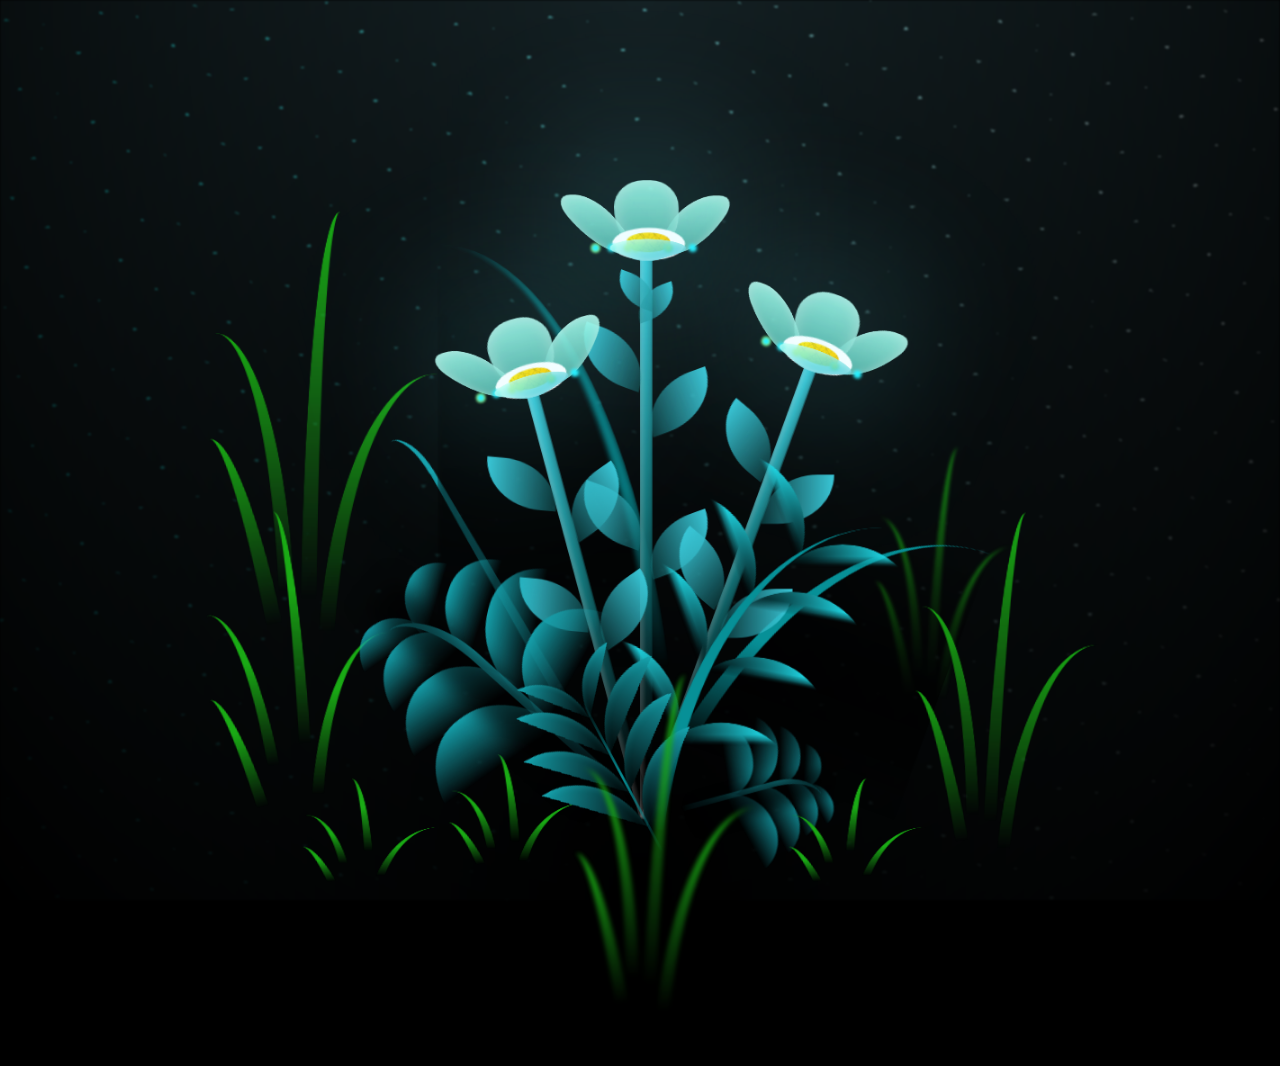
<file: flower.html>
<!DOCTYPE html>
<html lang="en">
<head>
    <meta charset="UTF-8">
    <meta http-equiv="X-UA-Compatible" content="IE=edge">
    <meta name="viewport" content="width=device-width, initial-scale=1.0">
    <link rel="stylesheet" href="main.css">
    <link rel="icon" href="flowers.png" type="image/x-icon">
    <title>flowers</title>
</head>
<body class="container">
  <!-- Pembuat code: https://codepen.io/mdusmanansari/pen/BamepLe -->
    <div class="night"></div>
    <div class="flowers">
      <div class="flower flower--1">
        <div class="flower__leafs flower__leafs--1">
          <div class="flower__leaf flower__leaf--1"></div>
          <div class="flower__leaf flower__leaf--2"></div>
          <div class="flower__leaf flower__leaf--3"></div>
          <div class="flower__leaf flower__leaf--4"></div>
          <div class="flower__white-circle"></div>
  
          <div class="flower__light flower__light--1"></div>
          <div class="flower__light flower__light--2"></div>
          <div class="flower__light flower__light--3"></div>
          <div class="flower__light flower__light--4"></div>
          <div class="flower__light flower__light--5"></div>
          <div class="flower__light flower__light--6"></div>
          <div class="flower__light flower__light--7"></div>
          <div class="flower__light flower__light--8"></div>
  
        </div>
        <div class="flower__line">
          <div class="flower__line__leaf flower__line__leaf--1"></div>
          <div class="flower__line__leaf flower__line__leaf--2"></div>
          <div class="flower__line__leaf flower__line__leaf--3"></div>
          <div class="flower__line__leaf flower__line__leaf--4"></div>
          <div class="flower__line__leaf flower__line__leaf--5"></div>
          <div class="flower__line__leaf flower__line__leaf--6"></div>
        </div>
      </div>
  
      <div class="flower flower--2">
        <div class="flower__leafs flower__leafs--2">
          <div class="flower__leaf flower__leaf--1"></div>
          <div class="flower__leaf flower__leaf--2"></div>
          <div class="flower__leaf flower__leaf--3"></div>
          <div class="flower__leaf flower__leaf--4"></div>
          <div class="flower__white-circle"></div>
  
          <div class="flower__light flower__light--1"></div>
          <div class="flower__light flower__light--2"></div>
          <div class="flower__light flower__light--3"></div>
          <div class="flower__light flower__light--4"></div>
          <div class="flower__light flower__light--5"></div>
          <div class="flower__light flower__light--6"></div>
          <div class="flower__light flower__light--7"></div>
          <div class="flower__light flower__light--8"></div>
  
        </div>
        <div class="flower__line">
          <div class="flower__line__leaf flower__line__leaf--1"></div>
          <div class="flower__line__leaf flower__line__leaf--2"></div>
          <div class="flower__line__leaf flower__line__leaf--3"></div>
          <div class="flower__line__leaf flower__line__leaf--4"></div>
        </div>
      </div>
  
      <div class="flower flower--3">
        <div class="flower__leafs flower__leafs--3">
          <div class="flower__leaf flower__leaf--1"></div>
          <div class="flower__leaf flower__leaf--2"></div>
          <div class="flower__leaf flower__leaf--3"></div>
          <div class="flower__leaf flower__leaf--4"></div>
          <div class="flower__white-circle"></div>
  
          <div class="flower__light flower__light--1"></div>
          <div class="flower__light flower__light--2"></div>
          <div class="flower__light flower__light--3"></div>
          <div class="flower__light flower__light--4"></div>
          <div class="flower__light flower__light--5"></div>
          <div class="flower__light flower__light--6"></div>
          <div class="flower__light flower__light--7"></div>
          <div class="flower__light flower__light--8"></div>
  
        </div>
        <div class="flower__line">
          <div class="flower__line__leaf flower__line__leaf--1"></div>
          <div class="flower__line__leaf flower__line__leaf--2"></div>
          <div class="flower__line__leaf flower__line__leaf--3"></div>
          <div class="flower__line__leaf flower__line__leaf--4"></div>
        </div>
      </div>
  
      <div class="grow-ans" style="--d:1.2s">
        <div class="flower__g-long">
          <div class="flower__g-long__top"></div>
          <div class="flower__g-long__bottom"></div>
        </div>
      </div>
  
      <div class="growing-grass">
        <div class="flower__grass flower__grass--1">
          <div class="flower__grass--top"></div>
          <div class="flower__grass--bottom"></div>
          <div class="flower__grass__leaf flower__grass__leaf--1"></div>
          <div class="flower__grass__leaf flower__grass__leaf--2"></div>
          <div class="flower__grass__leaf flower__grass__leaf--3"></div>
          <div class="flower__grass__leaf flower__grass__leaf--4"></div>
          <div class="flower__grass__leaf flower__grass__leaf--5"></div>
          <div class="flower__grass__leaf flower__grass__leaf--6"></div>
          <div class="flower__grass__leaf flower__grass__leaf--7"></div>
          <div class="flower__grass__leaf flower__grass__leaf--8"></div>
          <div class="flower__grass__overlay"></div>
        </div>
      </div>
  
      <div class="growing-grass">
        <div class="flower__grass flower__grass--2">
          <div class="flower__grass--top"></div>
          <div class="flower__grass--bottom"></div>
          <div class="flower__grass__leaf flower__grass__leaf--1"></div>
          <div class="flower__grass__leaf flower__grass__leaf--2"></div>
          <div class="flower__grass__leaf flower__grass__leaf--3"></div>
          <div class="flower__grass__leaf flower__grass__leaf--4"></div>
          <div class="flower__grass__leaf flower__grass__leaf--5"></div>
          <div class="flower__grass__leaf flower__grass__leaf--6"></div>
          <div class="flower__grass__leaf flower__grass__leaf--7"></div>
          <div class="flower__grass__leaf flower__grass__leaf--8"></div>
          <div class="flower__grass__overlay"></div>
        </div>
      </div>
  
      <div class="grow-ans" style="--d:2.4s">
        <div class="flower__g-right flower__g-right--1">
          <div class="leaf"></div>
        </div>
      </div>
  
      <div class="grow-ans" style="--d:2.8s">
        <div class="flower__g-right flower__g-right--2">
          <div class="leaf"></div>
        </div>
      </div>
  
      <div class="grow-ans" style="--d:2.8s">
        <div class="flower__g-front">
          <div class="flower__g-front__leaf-wrapper flower__g-front__leaf-wrapper--1">
            <div class="flower__g-front__leaf"></div>
          </div>
          <div class="flower__g-front__leaf-wrapper flower__g-front__leaf-wrapper--2">
            <div class="flower__g-front__leaf"></div>
          </div>
          <div class="flower__g-front__leaf-wrapper flower__g-front__leaf-wrapper--3">
            <div class="flower__g-front__leaf"></div>
          </div>
          <div class="flower__g-front__leaf-wrapper flower__g-front__leaf-wrapper--4">
            <div class="flower__g-front__leaf"></div>
          </div>
          <div class="flower__g-front__leaf-wrapper flower__g-front__leaf-wrapper--5">
            <div class="flower__g-front__leaf"></div>
          </div>
          <div class="flower__g-front__leaf-wrapper flower__g-front__leaf-wrapper--6">
            <div class="flower__g-front__leaf"></div>
          </div>
          <div class="flower__g-front__leaf-wrapper flower__g-front__leaf-wrapper--7">
            <div class="flower__g-front__leaf"></div>
          </div>
          <div class="flower__g-front__leaf-wrapper flower__g-front__leaf-wrapper--8">
            <div class="flower__g-front__leaf"></div>
          </div>
          <div class="flower__g-front__line"></div>
        </div>
      </div>
  
      <div class="grow-ans" style="--d:3.2s">
        <div class="flower__g-fr">
          <div class="leaf"></div>
          <div class="flower__g-fr__leaf flower__g-fr__leaf--1"></div>
          <div class="flower__g-fr__leaf flower__g-fr__leaf--2"></div>
          <div class="flower__g-fr__leaf flower__g-fr__leaf--3"></div>
          <div class="flower__g-fr__leaf flower__g-fr__leaf--4"></div>
          <div class="flower__g-fr__leaf flower__g-fr__leaf--5"></div>
          <div class="flower__g-fr__leaf flower__g-fr__leaf--6"></div>
          <div class="flower__g-fr__leaf flower__g-fr__leaf--7"></div>
          <div class="flower__g-fr__leaf flower__g-fr__leaf--8"></div>
        </div>
      </div>
  
      <div class="long-g long-g--0">
        <div class="grow-ans" style="--d:3s">
          <div class="leaf leaf--0"></div>
        </div>
        <div class="grow-ans" style="--d:2.2s">
          <div class="leaf leaf--1"></div>
        </div>
        <div class="grow-ans" style="--d:3.4s">
          <div class="leaf leaf--2"></div>
        </div>
        <div class="grow-ans" style="--d:3.6s">
          <div class="leaf leaf--3"></div>
        </div>
      </div>
  
      <div class="long-g long-g--1">
        <div class="grow-ans" style="--d:3.6s">
          <div class="leaf leaf--0"></div>
        </div>
        <div class="grow-ans" style="--d:3.8s">
          <div class="leaf leaf--1"></div>
        </div>
        <div class="grow-ans" style="--d:4s">
          <div class="leaf leaf--2"></div>
        </div>
        <div class="grow-ans" style="--d:4.2s">
          <div class="leaf leaf--3"></div>
        </div>
      </div>
  
      <div class="long-g long-g--2">
        <div class="grow-ans" style="--d:4s">
          <div class="leaf leaf--0"></div>
        </div>
        <div class="grow-ans" style="--d:4.2s">
          <div class="leaf leaf--1"></div>
        </div>
        <div class="grow-ans" style="--d:4.4s">
          <div class="leaf leaf--2"></div>
        </div>
        <div class="grow-ans" style="--d:4.6s">
          <div class="leaf leaf--3"></div>
        </div>
      </div>
  
      <div class="long-g long-g--3">
        <div class="grow-ans" style="--d:4s">
          <div class="leaf leaf--0"></div>
        </div>
        <div class="grow-ans" style="--d:4.2s">
          <div class="leaf leaf--1"></div>
        </div>
        <div class="grow-ans" style="--d:3s">
          <div class="leaf leaf--2"></div>
        </div>
        <div class="grow-ans" style="--d:3.6s">
          <div class="leaf leaf--3"></div>
        </div>
      </div>
  
      <div class="long-g long-g--4">
        <div class="grow-ans" style="--d:4s">
          <div class="leaf leaf--0"></div>
        </div>
        <div class="grow-ans" style="--d:4.2s">
          <div class="leaf leaf--1"></div>
        </div>
        <div class="grow-ans" style="--d:3s">
          <div class="leaf leaf--2"></div>
        </div>
        <div class="grow-ans" style="--d:3.6s">
          <div class="leaf leaf--3"></div>
        </div>
      </div>
  
      <div class="long-g long-g--5">
        <div class="grow-ans" style="--d:4s">
          <div class="leaf leaf--0"></div>
        </div>
        <div class="grow-ans" style="--d:4.2s">
          <div class="leaf leaf--1"></div>
        </div>
        <div class="grow-ans" style="--d:3s">
          <div class="leaf leaf--2"></div>
        </div>
        <div class="grow-ans" style="--d:3.6s">
          <div class="leaf leaf--3"></div>
        </div>
      </div>
  
      <div class="long-g long-g--6">
        <div class="grow-ans" style="--d:4.2s">
          <div class="leaf leaf--0"></div>
        </div>
        <div class="grow-ans" style="--d:4.4s">
          <div class="leaf leaf--1"></div>
        </div>
        <div class="grow-ans" style="--d:4.6s">
          <div class="leaf leaf--2"></div>
        </div>
        <div class="grow-ans" style="--d:4.8s">
          <div class="leaf leaf--3"></div>
        </div>
      </div>
  
      <div class="long-g long-g--7">
        <div class="grow-ans" style="--d:3s">
          <div class="leaf leaf--0"></div>
        </div>
        <div class="grow-ans" style="--d:3.2s">
          <div class="leaf leaf--1"></div>
        </div>
        <div class="grow-ans" style="--d:3.5s">
          <div class="leaf leaf--2"></div>
        </div>
        <div class="grow-ans" style="--d:3.6s">
          <div class="leaf leaf--3"></div>
        </div>
      </div>
    </div>
    <script src="main.js"></script>
  </body>
</html>
</file>
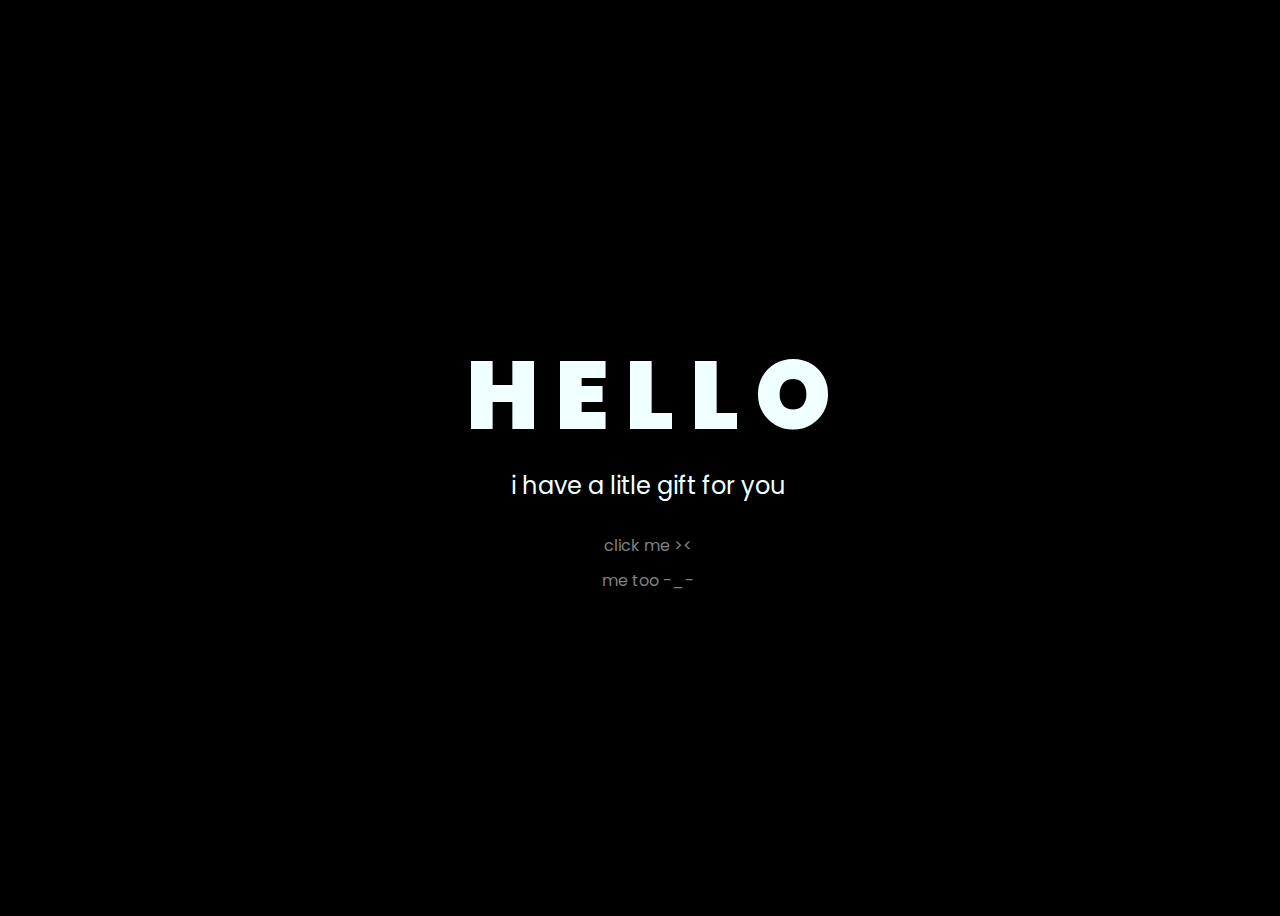
<file: index2.html>
<!DOCTYPE html>
<html lang="en">
<head>
    <meta charset="UTF-8">
    <meta http-equiv="X-UA-Compatible" content="IE=edge">
    <meta name="viewport" content="width=device-width, initial-scale=1.0">
    <link rel="stylesheet" href="style.css">
    <link rel="icon" href="flowers.png" type="image/x-icon">
    <title>Flowers</title>
</head>
<body>
    <div class="greetings">
        <span>H</span>
        <span>E</span>
        <span>L</span>
        <span>L</span>
        <span>O</span> 
    </div>
    <div class="description">
        <span>i have a litle gift for you</span>
    </div>
    <div class="button">
            <a href="index.html">click me ><</a>
    </div>
    <div class="button">
        <a href="flower.html">me too -_-</a>
    </div>            
</body>
</html>
</file>
<file: main.css>
*,
*::after,
*::before {
  padding: 0;
  margin: 0;
  box-sizing: border-box;
}

:root {
  --dark-color: #000;
}

body {
  display: flex;
  align-items: flex-end;
  justify-content: center;
  min-height: 100vh;
  background-color: var(--dark-color);
  overflow: hidden;
  perspective: 1000px;
}

.night {
  position: fixed;
  left: 50%;
  top: 0;
  transform: translateX(-50%);
  width: 100%;
  height: 100%;
  filter: blur(0.1vmin);
  background-image: radial-gradient(ellipse at top, transparent 0%, var(--dark-color)), radial-gradient(ellipse at bottom, var(--dark-color), rgba(145, 233, 255, 0.2)), repeating-linear-gradient(220deg, rgb(0, 0, 0) 0px, rgb(0, 0, 0) 19px, transparent 19px, transparent 22px), repeating-linear-gradient(189deg, rgb(0, 0, 0) 0px, rgb(0, 0, 0) 19px, transparent 19px, transparent 22px), repeating-linear-gradient(148deg, rgb(0, 0, 0) 0px, rgb(0, 0, 0) 19px, transparent 19px, transparent 22px), linear-gradient(90deg, rgb(0, 255, 250), rgb(240, 240, 240));
}

.flowers {
  position: relative;
  transform: scale(0.9);
}

.flower {
  position: absolute;
  bottom: 10vmin;
  transform-origin: bottom center;
  z-index: 10;
  --fl-speed: 0.8s;
}
.flower--1 {
  -webkit-animation: moving-flower-1 4s linear infinite;
          animation: moving-flower-1 4s linear infinite;
}
.flower--1 .flower__line {
  height: 70vmin;
  -webkit-animation-delay: 0.3s;
          animation-delay: 0.3s;
}
.flower--1 .flower__line__leaf--1 {
  -webkit-animation: blooming-leaf-right var(--fl-speed) 1.6s backwards;
          animation: blooming-leaf-right var(--fl-speed) 1.6s backwards;
}
.flower--1 .flower__line__leaf--2 {
  -webkit-animation: blooming-leaf-right var(--fl-speed) 1.4s backwards;
          animation: blooming-leaf-right var(--fl-speed) 1.4s backwards;
}
.flower--1 .flower__line__leaf--3 {
  -webkit-animation: blooming-leaf-left var(--fl-speed) 1.2s backwards;
          animation: blooming-leaf-left var(--fl-speed) 1.2s backwards;
}
.flower--1 .flower__line__leaf--4 {
  -webkit-animation: blooming-leaf-left var(--fl-speed) 1s backwards;
          animation: blooming-leaf-left var(--fl-speed) 1s backwards;
}
.flower--1 .flower__line__leaf--5 {
  -webkit-animation: blooming-leaf-right var(--fl-speed) 1.8s backwards;
          animation: blooming-leaf-right var(--fl-speed) 1.8s backwards;
}
.flower--1 .flower__line__leaf--6 {
  -webkit-animation: blooming-leaf-left var(--fl-speed) 2s backwards;
          animation: blooming-leaf-left var(--fl-speed) 2s backwards;
}
.flower--2 {
  left: 50%;
  transform: rotate(20deg);
  -webkit-animation: moving-flower-2 4s linear infinite;
          animation: moving-flower-2 4s linear infinite;
}
.flower--2 .flower__line {
  height: 60vmin;
  -webkit-animation-delay: 0.6s;
          animation-delay: 0.6s;
}
.flower--2 .flower__line__leaf--1 {
  -webkit-animation: blooming-leaf-right var(--fl-speed) 1.9s backwards;
          animation: blooming-leaf-right var(--fl-speed) 1.9s backwards;
}
.flower--2 .flower__line__leaf--2 {
  -webkit-animation: blooming-leaf-right var(--fl-speed) 1.7s backwards;
          animation: blooming-leaf-right var(--fl-speed) 1.7s backwards;
}
.flower--2 .flower__line__leaf--3 {
  -webkit-animation: blooming-leaf-left var(--fl-speed) 1.5s backwards;
          animation: blooming-leaf-left var(--fl-speed) 1.5s backwards;
}
.flower--2 .flower__line__leaf--4 {
  -webkit-animation: blooming-leaf-left var(--fl-speed) 1.3s backwards;
          animation: blooming-leaf-left var(--fl-speed) 1.3s backwards;
}
.flower--3 {
  left: 50%;
  transform: rotate(-15deg);
  -webkit-animation: moving-flower-3 4s linear infinite;
          animation: moving-flower-3 4s linear infinite;
}
.flower--3 .flower__line {
  -webkit-animation-delay: 0.9s;
          animation-delay: 0.9s;
}
.flower--3 .flower__line__leaf--1 {
  -webkit-animation: blooming-leaf-right var(--fl-speed) 2.5s backwards;
          animation: blooming-leaf-right var(--fl-speed) 2.5s backwards;
}
.flower--3 .flower__line__leaf--2 {
  -webkit-animation: blooming-leaf-right var(--fl-speed) 2.3s backwards;
          animation: blooming-leaf-right var(--fl-speed) 2.3s backwards;
}
.flower--3 .flower__line__leaf--3 {
  -webkit-animation: blooming-leaf-left var(--fl-speed) 2.1s backwards;
          animation: blooming-leaf-left var(--fl-speed) 2.1s backwards;
}
.flower--3 .flower__line__leaf--4 {
  -webkit-animation: blooming-leaf-left var(--fl-speed) 1.9s backwards;
          animation: blooming-leaf-left var(--fl-speed) 1.9s backwards;
}
.flower__leafs {
  position: relative;
  -webkit-animation: blooming-flower 2s backwards;
          animation: blooming-flower 2s backwards;
}
.flower__leafs--1 {
  -webkit-animation-delay: 1.1s;
          animation-delay: 1.1s;
}
.flower__leafs--2 {
  -webkit-animation-delay: 1.4s;
          animation-delay: 1.4s;
}
.flower__leafs--3 {
  -webkit-animation-delay: 1.7s;
          animation-delay: 1.7s;
}
.flower__leafs::after {
  content: "";
  position: absolute;
  left: 0;
  top: 0;
  transform: translate(-50%, -100%);
  width: 8vmin;
  height: 8vmin;
  background-color: #6bf0ff;
  filter: blur(10vmin);
}
.flower__leaf {
  position: absolute;
  bottom: 0;
  left: 50%;
  width: 8vmin;
  height: 11vmin;
  border-radius: 51% 49% 47% 53%/44% 45% 55% 69%;
  background-color: #a7ffee;
  background-image: linear-gradient(to top, #54b8aa, #a7ffee);
  transform-origin: bottom center;
  opacity: 0.9;
  box-shadow: inset 0 0 2vmin rgba(255, 255, 255, 0.5);
}
.flower__leaf--1 {
  transform: translate(-10%, 1%) rotateY(40deg) rotateX(-50deg);
}
.flower__leaf--2 {
  transform: translate(-50%, -4%) rotateX(40deg);
}
.flower__leaf--3 {
  transform: translate(-90%, 0%) rotateY(45deg) rotateX(50deg);
}
.flower__leaf--4 {
  width: 8vmin;
  height: 8vmin;
  transform-origin: bottom left;
  border-radius: 4vmin 10vmin 4vmin 4vmin;
  transform: translate(0%, 18%) rotateX(70deg) rotate(-43deg);
  background-image: linear-gradient(to top, #39c6d6, #a7ffee);
  z-index: 1;
  opacity: 0.8;
}
.flower__white-circle {
  position: absolute;
  left: -3.5vmin;
  top: -3vmin;
  width: 9vmin;
  height: 4vmin;
  border-radius: 50%;
  background-color: #fff;
}
.flower__white-circle::after {
  content: "";
  position: absolute;
  left: 50%;
  top: 45%;
  transform: translate(-50%, -50%);
  width: 60%;
  height: 60%;
  border-radius: inherit;
  background-image: repeating-linear-gradient(135deg, rgba(0, 0, 0, 0.03) 0px, rgba(0, 0, 0, 0.03) 1px, transparent 1px, transparent 12px), repeating-linear-gradient(45deg, rgba(0, 0, 0, 0.03) 0px, rgba(0, 0, 0, 0.03) 1px, transparent 1px, transparent 12px), repeating-linear-gradient(67.5deg, rgba(0, 0, 0, 0.03) 0px, rgba(0, 0, 0, 0.03) 1px, transparent 1px, transparent 12px), repeating-linear-gradient(135deg, rgba(0, 0, 0, 0.03) 0px, rgba(0, 0, 0, 0.03) 1px, transparent 1px, transparent 12px), repeating-linear-gradient(45deg, rgba(0, 0, 0, 0.03) 0px, rgba(0, 0, 0, 0.03) 1px, transparent 1px, transparent 12px), repeating-linear-gradient(112.5deg, rgba(0, 0, 0, 0.03) 0px, rgba(0, 0, 0, 0.03) 1px, transparent 1px, transparent 12px), repeating-linear-gradient(112.5deg, rgba(0, 0, 0, 0.03) 0px, rgba(0, 0, 0, 0.03) 1px, transparent 1px, transparent 12px), repeating-linear-gradient(45deg, rgba(0, 0, 0, 0.03) 0px, rgba(0, 0, 0, 0.03) 1px, transparent 1px, transparent 12px), repeating-linear-gradient(22.5deg, rgba(0, 0, 0, 0.03) 0px, rgba(0, 0, 0, 0.03) 1px, transparent 1px, transparent 12px), repeating-linear-gradient(45deg, rgba(0, 0, 0, 0.03) 0px, rgba(0, 0, 0, 0.03) 1px, transparent 1px, transparent 12px), repeating-linear-gradient(22.5deg, rgba(0, 0, 0, 0.03) 0px, rgba(0, 0, 0, 0.03) 1px, transparent 1px, transparent 12px), repeating-linear-gradient(135deg, rgba(0, 0, 0, 0.03) 0px, rgba(0, 0, 0, 0.03) 1px, transparent 1px, transparent 12px), repeating-linear-gradient(157.5deg, rgba(0, 0, 0, 0.03) 0px, rgba(0, 0, 0, 0.03) 1px, transparent 1px, transparent 12px), repeating-linear-gradient(67.5deg, rgba(0, 0, 0, 0.03) 0px, rgba(0, 0, 0, 0.03) 1px, transparent 1px, transparent 12px), repeating-linear-gradient(67.5deg, rgba(0, 0, 0, 0.03) 0px, rgba(0, 0, 0, 0.03) 1px, transparent 1px, transparent 12px), linear-gradient(90deg, rgb(255, 235, 18), rgb(255, 206, 0));
}
.flower__line {
  height: 55vmin;
  width: 1.5vmin;
  background-image: linear-gradient(to left, rgba(0, 0, 0, 0.2), transparent, rgba(255, 255, 255, 0.2)), linear-gradient(to top, transparent 10%, #14757a, #39c6d6);
  box-shadow: inset 0 0 2px rgba(0, 0, 0, 0.5);
  -webkit-animation: grow-flower-tree 4s backwards;
          animation: grow-flower-tree 4s backwards;
}
.flower__line__leaf {
  --w: 7vmin;
  --h: calc(var(--w) + 2vmin);
  position: absolute;
  top: 20%;
  left: 90%;
  width: var(--w);
  height: var(--h);
  border-top-right-radius: var(--h);
  border-bottom-left-radius: var(--h);
  background-image: linear-gradient(to top, rgba(20, 117, 122, 0.4), #39c6d6);
}
.flower__line__leaf--1 {
  transform: rotate(70deg) rotateY(30deg);
}
.flower__line__leaf--2 {
  top: 45%;
  transform: rotate(70deg) rotateY(30deg);
}
.flower__line__leaf--3, .flower__line__leaf--4, .flower__line__leaf--6 {
  border-top-right-radius: 0;
  border-bottom-left-radius: 0;
  border-top-left-radius: var(--h);
  border-bottom-right-radius: var(--h);
  left: -460%;
  top: 12%;
  transform: rotate(-70deg) rotateY(30deg);
}
.flower__line__leaf--4 {
  top: 40%;
}
.flower__line__leaf--5 {
  top: 0;
  transform-origin: left;
  transform: rotate(70deg) rotateY(30deg) scale(0.6);
}
.flower__line__leaf--6 {
  top: -2%;
  left: -450%;
  transform-origin: right;
  transform: rotate(-70deg) rotateY(30deg) scale(0.6);
}
.flower__light {
  position: absolute;
  bottom: 0vmin;
  width: 1vmin;
  height: 1vmin;
  background-color: rgb(255, 251, 0);
  border-radius: 50%;
  filter: blur(0.2vmin);
  -webkit-animation: light-ans 4s linear infinite backwards;
          animation: light-ans 4s linear infinite backwards;
}
.flower__light:nth-child(odd) {
  background-color: #23f0ff;
}
.flower__light--1 {
  left: -2vmin;
  -webkit-animation-delay: 1s;
          animation-delay: 1s;
}
.flower__light--2 {
  left: 3vmin;
  -webkit-animation-delay: 0.5s;
          animation-delay: 0.5s;
}
.flower__light--3 {
  left: -6vmin;
  -webkit-animation-delay: 0.3s;
          animation-delay: 0.3s;
}
.flower__light--4 {
  left: 6vmin;
  -webkit-animation-delay: 0.9s;
          animation-delay: 0.9s;
}
.flower__light--5 {
  left: -1vmin;
  -webkit-animation-delay: 1.5s;
          animation-delay: 1.5s;
}
.flower__light--6 {
  left: -4vmin;
  -webkit-animation-delay: 3s;
          animation-delay: 3s;
}
.flower__light--7 {
  left: 3vmin;
  -webkit-animation-delay: 2s;
          animation-delay: 2s;
}
.flower__light--8 {
  left: -6vmin;
  -webkit-animation-delay: 3.5s;
          animation-delay: 3.5s;
}
.flower__grass {
  --c: #159faa;
  --line-w: 1.5vmin;
  position: absolute;
  bottom: 12vmin;
  left: -7vmin;
  display: flex;
  flex-direction: column;
  align-items: flex-end;
  z-index: 20;
  transform-origin: bottom center;
  transform: rotate(-48deg) rotateY(40deg);
}
.flower__grass--1 {
  -webkit-animation: moving-grass 2s linear infinite;
          animation: moving-grass 2s linear infinite;
}
.flower__grass--2 {
  left: 2vmin;
  bottom: 10vmin;
  transform: scale(0.5) rotate(75deg) rotateX(10deg) rotateY(-200deg);
  opacity: 0.8;
  z-index: 0;
  -webkit-animation: moving-grass--2 1.5s linear infinite;
          animation: moving-grass--2 1.5s linear infinite;
}
.flower__grass--top {
  width: 7vmin;
  height: 10vmin;
  border-top-right-radius: 100%;
  border-right: var(--line-w) solid var(--c);
  transform-origin: bottom center;
  transform: rotate(-2deg);
}
.flower__grass--bottom {
  margin-top: -2px;
  width: var(--line-w);
  height: 25vmin;
  background-image: linear-gradient(to top, transparent, var(--c));
}
.flower__grass__leaf {
  --size: 10vmin;
  position: absolute;
  width: calc(var(--size) * 2.1);
  height: var(--size);
  border-top-left-radius: var(--size);
  border-top-right-radius: var(--size);
  background-image: linear-gradient(to top, transparent, transparent 30%, var(--c));
  z-index: 100;
}
.flower__grass__leaf--1 {
  top: -6%;
  left: 30%;
  --size: 6vmin;
  transform: rotate(-20deg);
  -webkit-animation: growing-grass-ans--1 2s 2.6s backwards;
          animation: growing-grass-ans--1 2s 2.6s backwards;
}
@-webkit-keyframes growing-grass-ans--1 {
  0% {
    transform-origin: bottom left;
    transform: rotate(-20deg) scale(0);
  }
}
@keyframes growing-grass-ans--1 {
  0% {
    transform-origin: bottom left;
    transform: rotate(-20deg) scale(0);
  }
}
.flower__grass__leaf--2 {
  top: -5%;
  left: -110%;
  --size: 6vmin;
  transform: rotate(10deg);
  -webkit-animation: growing-grass-ans--2 2s 2.4s linear backwards;
          animation: growing-grass-ans--2 2s 2.4s linear backwards;
}
@-webkit-keyframes growing-grass-ans--2 {
  0% {
    transform-origin: bottom right;
    transform: rotate(10deg) scale(0);
  }
}
@keyframes growing-grass-ans--2 {
  0% {
    transform-origin: bottom right;
    transform: rotate(10deg) scale(0);
  }
}
.flower__grass__leaf--3 {
  top: 5%;
  left: 60%;
  --size: 8vmin;
  transform: rotate(-18deg) rotateX(-20deg);
  -webkit-animation: growing-grass-ans--3 2s 2.2s linear backwards;
          animation: growing-grass-ans--3 2s 2.2s linear backwards;
}
@-webkit-keyframes growing-grass-ans--3 {
  0% {
    transform-origin: bottom left;
    transform: rotate(-18deg) rotateX(-20deg) scale(0);
  }
}
@keyframes growing-grass-ans--3 {
  0% {
    transform-origin: bottom left;
    transform: rotate(-18deg) rotateX(-20deg) scale(0);
  }
}
.flower__grass__leaf--4 {
  top: 6%;
  left: -135%;
  --size: 8vmin;
  transform: rotate(2deg);
  -webkit-animation: growing-grass-ans--4 2s 2s linear backwards;
          animation: growing-grass-ans--4 2s 2s linear backwards;
}
@-webkit-keyframes growing-grass-ans--4 {
  0% {
    transform-origin: bottom right;
    transform: rotate(2deg) scale(0);
  }
}
@keyframes growing-grass-ans--4 {
  0% {
    transform-origin: bottom right;
    transform: rotate(2deg) scale(0);
  }
}
.flower__grass__leaf--5 {
  top: 20%;
  left: 60%;
  --size: 10vmin;
  transform: rotate(-24deg) rotateX(-20deg);
  -webkit-animation: growing-grass-ans--5 2s 1.8s linear backwards;
          animation: growing-grass-ans--5 2s 1.8s linear backwards;
}
@-webkit-keyframes growing-grass-ans--5 {
  0% {
    transform-origin: bottom left;
    transform: rotate(-24deg) rotateX(-20deg) scale(0);
  }
}
@keyframes growing-grass-ans--5 {
  0% {
    transform-origin: bottom left;
    transform: rotate(-24deg) rotateX(-20deg) scale(0);
  }
}
.flower__grass__leaf--6 {
  top: 22%;
  left: -180%;
  --size: 10vmin;
  transform: rotate(10deg);
  -webkit-animation: growing-grass-ans--6 2s 1.6s linear backwards;
          animation: growing-grass-ans--6 2s 1.6s linear backwards;
}
@-webkit-keyframes growing-grass-ans--6 {
  0% {
    transform-origin: bottom right;
    transform: rotate(10deg) scale(0);
  }
}
@keyframes growing-grass-ans--6 {
  0% {
    transform-origin: bottom right;
    transform: rotate(10deg) scale(0);
  }
}
.flower__grass__leaf--7 {
  top: 39%;
  left: 70%;
  --size: 10vmin;
  transform: rotate(-10deg);
  -webkit-animation: growing-grass-ans--7 2s 1.4s linear backwards;
          animation: growing-grass-ans--7 2s 1.4s linear backwards;
}
@-webkit-keyframes growing-grass-ans--7 {
  0% {
    transform-origin: bottom left;
    transform: rotate(-10deg) scale(0);
  }
}
@keyframes growing-grass-ans--7 {
  0% {
    transform-origin: bottom left;
    transform: rotate(-10deg) scale(0);
  }
}
.flower__grass__leaf--8 {
  top: 40%;
  left: -215%;
  --size: 11vmin;
  transform: rotate(10deg);
  -webkit-animation: growing-grass-ans--8 2s 1.2s linear backwards;
          animation: growing-grass-ans--8 2s 1.2s linear backwards;
}
@-webkit-keyframes growing-grass-ans--8 {
  0% {
    transform-origin: bottom right;
    transform: rotate(10deg) scale(0);
  }
}
@keyframes growing-grass-ans--8 {
  0% {
    transform-origin: bottom right;
    transform: rotate(10deg) scale(0);
  }
}
.flower__grass__overlay {
  position: absolute;
  top: -10%;
  right: 0%;
  width: 100%;
  height: 100%;
  background-color: rgba(0, 0, 0, 0.6);
  filter: blur(1.5vmin);
  z-index: 100;
}
.flower__g-long {
  --w: 2vmin;
  --h: 6vmin;
  --c: #159faa;
  position: absolute;
  bottom: 10vmin;
  left: -3vmin;
  transform-origin: bottom center;
  transform: rotate(-30deg) rotateY(-20deg);
  display: flex;
  flex-direction: column;
  align-items: flex-end;
  -webkit-animation: flower-g-long-ans 3s linear infinite;
          animation: flower-g-long-ans 3s linear infinite;
}
@-webkit-keyframes flower-g-long-ans {
  0%, 100% {
    transform: rotate(-30deg) rotateY(-20deg);
  }
  50% {
    transform: rotate(-32deg) rotateY(-20deg);
  }
}
@keyframes flower-g-long-ans {
  0%, 100% {
    transform: rotate(-30deg) rotateY(-20deg);
  }
  50% {
    transform: rotate(-32deg) rotateY(-20deg);
  }
}
.flower__g-long__top {
  top: calc(var(--h) * -1);
  width: calc(var(--w) + 1vmin);
  height: var(--h);
  border-top-right-radius: 100%;
  border-right: 0.7vmin solid var(--c);
  transform: translate(-0.7vmin, 1vmin);
}
.flower__g-long__bottom {
  width: var(--w);
  height: 50vmin;
  transform-origin: bottom center;
  background-image: linear-gradient(to top, transparent 30%, var(--c));
  box-shadow: inset 0 0 2px rgba(0, 0, 0, 0.5);
  -webkit-clip-path: polygon(35% 0, 65% 1%, 100% 100%, 0% 100%);
          clip-path: polygon(35% 0, 65% 1%, 100% 100%, 0% 100%);
}
.flower__g-right {
  position: absolute;
  bottom: 6vmin;
  left: -2vmin;
  transform-origin: bottom left;
  transform: rotate(20deg);
}
.flower__g-right .leaf {
  width: 30vmin;
  height: 50vmin;
  border-top-left-radius: 100%;
  border-left: 2vmin solid #079097;
  background-image: linear-gradient(to bottom, transparent, var(--dark-color) 60%);
  -webkit-mask-image: linear-gradient(to top, transparent 30%, #079097 60%);
}
.flower__g-right--1 {
  -webkit-animation: flower-g-right-ans 2.5s linear infinite;
          animation: flower-g-right-ans 2.5s linear infinite;
}
.flower__g-right--2 {
  left: 5vmin;
  transform: rotateY(-180deg);
  -webkit-animation: flower-g-right-ans--2 3s linear infinite;
          animation: flower-g-right-ans--2 3s linear infinite;
}
.flower__g-right--2 .leaf {
  height: 75vmin;
  filter: blur(0.3vmin);
  opacity: 0.8;
}
@-webkit-keyframes flower-g-right-ans {
  0%, 100% {
    transform: rotate(20deg);
  }
  50% {
    transform: rotate(24deg) rotateX(-20deg);
  }
}
@keyframes flower-g-right-ans {
  0%, 100% {
    transform: rotate(20deg);
  }
  50% {
    transform: rotate(24deg) rotateX(-20deg);
  }
}
@-webkit-keyframes flower-g-right-ans--2 {
  0%, 100% {
    transform: rotateY(-180deg) rotate(0deg) rotateX(-20deg);
  }
  50% {
    transform: rotateY(-180deg) rotate(6deg) rotateX(-20deg);
  }
}
@keyframes flower-g-right-ans--2 {
  0%, 100% {
    transform: rotateY(-180deg) rotate(0deg) rotateX(-20deg);
  }
  50% {
    transform: rotateY(-180deg) rotate(6deg) rotateX(-20deg);
  }
}
.flower__g-front {
  position: absolute;
  bottom: 6vmin;
  left: 2.5vmin;
  z-index: 100;
  transform-origin: bottom center;
  transform: rotate(-28deg) rotateY(30deg) scale(1.04);
  -webkit-animation: flower__g-front-ans 2s linear infinite;
          animation: flower__g-front-ans 2s linear infinite;
}
@-webkit-keyframes flower__g-front-ans {
  0%, 100% {
    transform: rotate(-28deg) rotateY(30deg) scale(1.04);
  }
  50% {
    transform: rotate(-35deg) rotateY(40deg) scale(1.04);
  }
}
@keyframes flower__g-front-ans {
  0%, 100% {
    transform: rotate(-28deg) rotateY(30deg) scale(1.04);
  }
  50% {
    transform: rotate(-35deg) rotateY(40deg) scale(1.04);
  }
}
.flower__g-front__line {
  width: 0.3vmin;
  height: 20vmin;
  background-image: linear-gradient(to top, transparent, #079097, transparent 100%);
  position: relative;
}
.flower__g-front__leaf-wrapper {
  position: absolute;
  top: 0;
  left: 0;
  transform-origin: bottom left;
  transform: rotate(10deg);
}
.flower__g-front__leaf-wrapper:nth-child(even) {
  left: 0vmin;
  transform: rotateY(-180deg) rotate(5deg);
  -webkit-animation: flower__g-front__leaf-left-ans 1s ease-in backwards;
          animation: flower__g-front__leaf-left-ans 1s ease-in backwards;
}
.flower__g-front__leaf-wrapper:nth-child(odd) {
  -webkit-animation: flower__g-front__leaf-ans 1s ease-in backwards;
          animation: flower__g-front__leaf-ans 1s ease-in backwards;
}
.flower__g-front__leaf-wrapper--1 {
  top: -8vmin;
  transform: scale(0.7);
  -webkit-animation: flower__g-front__leaf-ans 1s 5.5s ease-in backwards !important;
          animation: flower__g-front__leaf-ans 1s 5.5s ease-in backwards !important;
}
.flower__g-front__leaf-wrapper--2 {
  top: -8vmin;
  transform: rotateY(-180deg) scale(0.7) !important;
  -webkit-animation: flower__g-front__leaf-left-ans-2 1s 4.6s ease-in backwards !important;
          animation: flower__g-front__leaf-left-ans-2 1s 4.6s ease-in backwards !important;
}
.flower__g-front__leaf-wrapper--3 {
  top: -3vmin;
  -webkit-animation: flower__g-front__leaf-ans 1s 4.6s ease-in backwards;
          animation: flower__g-front__leaf-ans 1s 4.6s ease-in backwards;
}
.flower__g-front__leaf-wrapper--4 {
  top: -3vmin;
  transform: rotateY(-180deg) scale(0.9) !important;
  -webkit-animation: flower__g-front__leaf-left-ans-2 1s 4.6s ease-in backwards !important;
          animation: flower__g-front__leaf-left-ans-2 1s 4.6s ease-in backwards !important;
}
@-webkit-keyframes flower__g-front__leaf-left-ans-2 {
  0% {
    transform: rotateY(-180deg) scale(0);
  }
}
@keyframes flower__g-front__leaf-left-ans-2 {
  0% {
    transform: rotateY(-180deg) scale(0);
  }
}
.flower__g-front__leaf-wrapper--5, .flower__g-front__leaf-wrapper--6 {
  top: 2vmin;
}
.flower__g-front__leaf-wrapper--7, .flower__g-front__leaf-wrapper--8 {
  top: 6.5vmin;
}
.flower__g-front__leaf-wrapper--2 {
  -webkit-animation-delay: 5.2s !important;
          animation-delay: 5.2s !important;
}
.flower__g-front__leaf-wrapper--3 {
  -webkit-animation-delay: 4.9s !important;
          animation-delay: 4.9s !important;
}
.flower__g-front__leaf-wrapper--5 {
  -webkit-animation-delay: 4.3s !important;
          animation-delay: 4.3s !important;
}
.flower__g-front__leaf-wrapper--6 {
  -webkit-animation-delay: 4.1s !important;
          animation-delay: 4.1s !important;
}
.flower__g-front__leaf-wrapper--7 {
  -webkit-animation-delay: 3.8s !important;
          animation-delay: 3.8s !important;
}
.flower__g-front__leaf-wrapper--8 {
  -webkit-animation-delay: 3.5s !important;
          animation-delay: 3.5s !important;
}
@-webkit-keyframes flower__g-front__leaf-ans {
  0% {
    transform: rotate(10deg) scale(0);
  }
}
@keyframes flower__g-front__leaf-ans {
  0% {
    transform: rotate(10deg) scale(0);
  }
}
@-webkit-keyframes flower__g-front__leaf-left-ans {
  0% {
    transform: rotateY(-180deg) rotate(5deg) scale(0);
  }
}
@keyframes flower__g-front__leaf-left-ans {
  0% {
    transform: rotateY(-180deg) rotate(5deg) scale(0);
  }
}
.flower__g-front__leaf {
  width: 10vmin;
  height: 10vmin;
  border-radius: 100% 0% 0% 100%/100% 100% 0% 0%;
  box-shadow: inset 0 2px 1vmin hsla(184deg, 97%, 58%, 0.2);
  background-image: linear-gradient(to bottom left, transparent, var(--dark-color)), linear-gradient(to bottom right, #159faa 50%, transparent 50%, transparent);
  -webkit-mask-image: linear-gradient(to bottom right, #159faa 50%, transparent 50%, transparent);
  mask-image: linear-gradient(to bottom right, #159faa 50%, transparent 50%, transparent);
}
.flower__g-fr {
  position: absolute;
  bottom: -4vmin;
  left: vmin;
  transform-origin: bottom left;
  z-index: 10;
  -webkit-animation: flower__g-fr-ans 2s linear infinite;
          animation: flower__g-fr-ans 2s linear infinite;
}
@-webkit-keyframes flower__g-fr-ans {
  0%, 100% {
    transform: rotate(2deg);
  }
  50% {
    transform: rotate(4deg);
  }
}
@keyframes flower__g-fr-ans {
  0%, 100% {
    transform: rotate(2deg);
  }
  50% {
    transform: rotate(4deg);
  }
}
.flower__g-fr .leaf {
  width: 30vmin;
  height: 50vmin;
  border-top-left-radius: 100%;
  border-left: 2vmin solid #079097;
  -webkit-mask-image: linear-gradient(to top, transparent 25%, #079097 50%);
  position: relative;
  z-index: 1;
}
.flower__g-fr__leaf {
  position: absolute;
  top: 0;
  left: 0;
  width: 10vmin;
  height: 10vmin;
  border-radius: 100% 0% 0% 100%/100% 100% 0% 0%;
  box-shadow: inset 0 2px 1vmin hsla(184deg, 97%, 58%, 0.2);
  background-image: linear-gradient(to bottom left, transparent, var(--dark-color) 98%), linear-gradient(to bottom right, #23f0ff 45%, transparent 50%, transparent);
  -webkit-mask-image: linear-gradient(135deg, #159faa 40%, transparent 50%, transparent);
}
.flower__g-fr__leaf--1 {
  left: 20vmin;
  transform: rotate(45deg);
  -webkit-animation: flower__g-fr-leaft-ans-1 0.5s 5.2s linear backwards;
          animation: flower__g-fr-leaft-ans-1 0.5s 5.2s linear backwards;
}
@-webkit-keyframes flower__g-fr-leaft-ans-1 {
  0% {
    transform-origin: left;
    transform: rotate(45deg) scale(0);
  }
}
@keyframes flower__g-fr-leaft-ans-1 {
  0% {
    transform-origin: left;
    transform: rotate(45deg) scale(0);
  }
}
.flower__g-fr__leaf--2 {
  left: 12vmin;
  top: -7vmin;
  transform: rotate(25deg) rotateY(-180deg);
  -webkit-animation: flower__g-fr-leaft-ans-6 0.5s 5s linear backwards;
          animation: flower__g-fr-leaft-ans-6 0.5s 5s linear backwards;
}
.flower__g-fr__leaf--3 {
  left: 15vmin;
  top: 6vmin;
  transform: rotate(55deg);
  -webkit-animation: flower__g-fr-leaft-ans-5 0.5s 4.8s linear backwards;
          animation: flower__g-fr-leaft-ans-5 0.5s 4.8s linear backwards;
}
.flower__g-fr__leaf--4 {
  left: 6vmin;
  top: -2vmin;
  transform: rotate(25deg) rotateY(-180deg);
  -webkit-animation: flower__g-fr-leaft-ans-6 0.5s 4.6s linear backwards;
          animation: flower__g-fr-leaft-ans-6 0.5s 4.6s linear backwards;
}
.flower__g-fr__leaf--5 {
  left: 10vmin;
  top: 14vmin;
  transform: rotate(55deg);
  -webkit-animation: flower__g-fr-leaft-ans-5 0.5s 4.4s linear backwards;
          animation: flower__g-fr-leaft-ans-5 0.5s 4.4s linear backwards;
}
@-webkit-keyframes flower__g-fr-leaft-ans-5 {
  0% {
    transform-origin: left;
    transform: rotate(55deg) scale(0);
  }
}
@keyframes flower__g-fr-leaft-ans-5 {
  0% {
    transform-origin: left;
    transform: rotate(55deg) scale(0);
  }
}
.flower__g-fr__leaf--6 {
  left: 0vmin;
  top: 6vmin;
  transform: rotate(25deg) rotateY(-180deg);
  -webkit-animation: flower__g-fr-leaft-ans-6 0.5s 4.2s linear backwards;
          animation: flower__g-fr-leaft-ans-6 0.5s 4.2s linear backwards;
}
@-webkit-keyframes flower__g-fr-leaft-ans-6 {
  0% {
    transform-origin: right;
    transform: rotate(25deg) rotateY(-180deg) scale(0);
  }
}
@keyframes flower__g-fr-leaft-ans-6 {
  0% {
    transform-origin: right;
    transform: rotate(25deg) rotateY(-180deg) scale(0);
  }
}
.flower__g-fr__leaf--7 {
  left: 5vmin;
  top: 22vmin;
  transform: rotate(45deg);
  -webkit-animation: flower__g-fr-leaft-ans-7 0.5s 4s linear backwards;
          animation: flower__g-fr-leaft-ans-7 0.5s 4s linear backwards;
}
@-webkit-keyframes flower__g-fr-leaft-ans-7 {
  0% {
    transform-origin: left;
    transform: rotate(45deg) scale(0);
  }
}
@keyframes flower__g-fr-leaft-ans-7 {
  0% {
    transform-origin: left;
    transform: rotate(45deg) scale(0);
  }
}
.flower__g-fr__leaf--8 {
  left: -4vmin;
  top: 15vmin;
  transform: rotate(15deg) rotateY(-180deg);
  -webkit-animation: flower__g-fr-leaft-ans-8 0.5s 3.8s linear backwards;
          animation: flower__g-fr-leaft-ans-8 0.5s 3.8s linear backwards;
}
@-webkit-keyframes flower__g-fr-leaft-ans-8 {
  0% {
    transform-origin: right;
    transform: rotate(15deg) rotateY(-180deg) scale(0);
  }
}
@keyframes flower__g-fr-leaft-ans-8 {
  0% {
    transform-origin: right;
    transform: rotate(15deg) rotateY(-180deg) scale(0);
  }
}

.long-g {
  position: absolute;
  bottom: 25vmin;
  left: -42vmin;
  transform-origin: bottom left;
}
.long-g--1 {
  bottom: 0vmin;
  transform: scale(0.8) rotate(-5deg);
}
.long-g--1 .leaf {
  -webkit-mask-image: linear-gradient(to top, transparent 40%, #079097 80%) !important;
}
.long-g--1 .leaf--1 {
  --w: 5vmin;
  --h: 60vmin;
  left: -2vmin;
  transform: rotate(3deg) rotateY(-180deg);
}
.long-g--2, .long-g--3 {
  bottom: -3vmin;
  left: -35vmin;
  transform-origin: center;
  transform: scale(0.6) rotateX(60deg);
}
.long-g--2 .leaf, .long-g--3 .leaf {
  -webkit-mask-image: linear-gradient(to top, transparent 50%, #079097 80%) !important;
}
.long-g--2 .leaf--1, .long-g--3 .leaf--1 {
  left: -1vmin;
  transform: rotateY(-180deg);
}
.long-g--3 {
  left: -17vmin;
  bottom: 0vmin;
}
.long-g--3 .leaf {
  -webkit-mask-image: linear-gradient(to top, transparent 40%, #079097 80%) !important;
}
.long-g--4 {
  left: 25vmin;
  bottom: -3vmin;
  transform-origin: center;
  transform: scale(0.6) rotateX(60deg);
}
.long-g--4 .leaf {
  -webkit-mask-image: linear-gradient(to top, transparent 50%, #079097 80%) !important;
}
.long-g--5 {
  left: 42vmin;
  bottom: 0vmin;
  transform: scale(0.8) rotate(2deg);
}
.long-g--6 {
  left: 0vmin;
  bottom: -20vmin;
  z-index: 100;
  filter: blur(0.3vmin);
  transform: scale(0.8) rotate(2deg);
}
.long-g--7 {
  left: 35vmin;
  bottom: 20vmin;
  z-index: -1;
  filter: blur(0.3vmin);
  transform: scale(0.6) rotate(2deg);
  opacity: 0.7;
}
.long-g .leaf {
  --w: 15vmin;
  --h: 40vmin;
  --c: #1aaa15;
  position: absolute;
  bottom: 0;
  width: var(--w);
  height: var(--h);
  border-top-left-radius: 100%;
  border-left: 2vmin solid var(--c);
  -webkit-mask-image: linear-gradient(to top, transparent 20%, var(--dark-color));
  transform-origin: bottom center;
}
.long-g .leaf--0 {
  left: 2vmin;
  -webkit-animation: leaf-ans-1 4s linear infinite;
          animation: leaf-ans-1 4s linear infinite;
}
.long-g .leaf--1 {
  --w: 5vmin;
  --h: 60vmin;
  -webkit-animation: leaf-ans-1 4s linear infinite;
          animation: leaf-ans-1 4s linear infinite;
}
.long-g .leaf--2 {
  --w: 10vmin;
  --h: 40vmin;
  left: -0.5vmin;
  bottom: 5vmin;
  transform-origin: bottom left;
  transform: rotateY(-180deg);
  -webkit-animation: leaf-ans-2 3s linear infinite;
          animation: leaf-ans-2 3s linear infinite;
}
.long-g .leaf--3 {
  --w: 5vmin;
  --h: 30vmin;
  left: -1vmin;
  bottom: 3.2vmin;
  transform-origin: bottom left;
  transform: rotate(-10deg) rotateY(-180deg);
  -webkit-animation: leaf-ans-3 3s linear infinite;
          animation: leaf-ans-3 3s linear infinite;
}

@-webkit-keyframes leaf-ans-1 {
  0%, 100% {
    transform: rotate(-5deg) scale(1);
  }
  50% {
    transform: rotate(5deg) scale(1.1);
  }
}

@keyframes leaf-ans-1 {
  0%, 100% {
    transform: rotate(-5deg) scale(1);
  }
  50% {
    transform: rotate(5deg) scale(1.1);
  }
}
@-webkit-keyframes leaf-ans-2 {
  0%, 100% {
    transform: rotateY(-180deg) rotate(5deg);
  }
  50% {
    transform: rotateY(-180deg) rotate(0deg) scale(1.1);
  }
}
@keyframes leaf-ans-2 {
  0%, 100% {
    transform: rotateY(-180deg) rotate(5deg);
  }
  50% {
    transform: rotateY(-180deg) rotate(0deg) scale(1.1);
  }
}
@-webkit-keyframes leaf-ans-3 {
  0%, 100% {
    transform: rotate(-10deg) rotateY(-180deg);
  }
  50% {
    transform: rotate(-20deg) rotateY(-180deg);
  }
}
@keyframes leaf-ans-3 {
  0%, 100% {
    transform: rotate(-10deg) rotateY(-180deg);
  }
  50% {
    transform: rotate(-20deg) rotateY(-180deg);
  }
}
.grow-ans {
  -webkit-animation: grow-ans 2s var(--d) backwards;
          animation: grow-ans 2s var(--d) backwards;
}

@-webkit-keyframes grow-ans {
  0% {
    transform: scale(0);
    opacity: 0;
  }
}

@keyframes grow-ans {
  0% {
    transform: scale(0);
    opacity: 0;
  }
}
@-webkit-keyframes light-ans {
  0% {
    opacity: 0;
    transform: translateY(0vmin);
  }
  25% {
    opacity: 1;
    transform: translateY(-5vmin) translateX(-2vmin);
  }
  50% {
    opacity: 1;
    transform: translateY(-15vmin) translateX(2vmin);
    filter: blur(0.2vmin);
  }
  75% {
    transform: translateY(-20vmin) translateX(-2vmin);
    filter: blur(0.2vmin);
  }
  100% {
    transform: translateY(-30vmin);
    opacity: 0;
    filter: blur(1vmin);
  }
}
@keyframes light-ans {
  0% {
    opacity: 0;
    transform: translateY(0vmin);
  }
  25% {
    opacity: 1;
    transform: translateY(-5vmin) translateX(-2vmin);
  }
  50% {
    opacity: 1;
    transform: translateY(-15vmin) translateX(2vmin);
    filter: blur(0.2vmin);
  }
  75% {
    transform: translateY(-20vmin) translateX(-2vmin);
    filter: blur(0.2vmin);
  }
  100% {
    transform: translateY(-30vmin);
    opacity: 0;
    filter: blur(1vmin);
  }
}
@-webkit-keyframes moving-flower-1 {
  0%, 100% {
    transform: rotate(2deg);
  }
  50% {
    transform: rotate(-2deg);
  }
}
@keyframes moving-flower-1 {
  0%, 100% {
    transform: rotate(2deg);
  }
  50% {
    transform: rotate(-2deg);
  }
}
@-webkit-keyframes moving-flower-2 {
  0%, 100% {
    transform: rotate(18deg);
  }
  50% {
    transform: rotate(14deg);
  }
}
@keyframes moving-flower-2 {
  0%, 100% {
    transform: rotate(18deg);
  }
  50% {
    transform: rotate(14deg);
  }
}
@-webkit-keyframes moving-flower-3 {
  0%, 100% {
    transform: rotate(-18deg);
  }
  50% {
    transform: rotate(-20deg) rotateY(-10deg);
  }
}
@keyframes moving-flower-3 {
  0%, 100% {
    transform: rotate(-18deg);
  }
  50% {
    transform: rotate(-20deg) rotateY(-10deg);
  }
}
@-webkit-keyframes blooming-leaf-right {
  0% {
    transform-origin: left;
    transform: rotate(70deg) rotateY(30deg) scale(0);
  }
}
@keyframes blooming-leaf-right {
  0% {
    transform-origin: left;
    transform: rotate(70deg) rotateY(30deg) scale(0);
  }
}
@-webkit-keyframes blooming-leaf-left {
  0% {
    transform-origin: right;
    transform: rotate(-70deg) rotateY(30deg) scale(0);
  }
}
@keyframes blooming-leaf-left {
  0% {
    transform-origin: right;
    transform: rotate(-70deg) rotateY(30deg) scale(0);
  }
}
@-webkit-keyframes grow-flower-tree {
  0% {
    height: 0;
    border-radius: 1vmin;
  }
}
@keyframes grow-flower-tree {
  0% {
    height: 0;
    border-radius: 1vmin;
  }
}
@-webkit-keyframes blooming-flower {
  0% {
    transform: scale(0);
  }
}
@keyframes blooming-flower {
  0% {
    transform: scale(0);
  }
}
@-webkit-keyframes moving-grass {
  0%, 100% {
    transform: rotate(-48deg) rotateY(40deg);
  }
  50% {
    transform: rotate(-50deg) rotateY(40deg);
  }
}
@keyframes moving-grass {
  0%, 100% {
    transform: rotate(-48deg) rotateY(40deg);
  }
  50% {
    transform: rotate(-50deg) rotateY(40deg);
  }
}
@-webkit-keyframes moving-grass--2 {
  0%, 100% {
    transform: scale(0.5) rotate(75deg) rotateX(10deg) rotateY(-200deg);
  }
  50% {
    transform: scale(0.5) rotate(79deg) rotateX(10deg) rotateY(-200deg);
  }
}
@keyframes moving-grass--2 {
  0%, 100% {
    transform: scale(0.5) rotate(75deg) rotateX(10deg) rotateY(-200deg);
  }
  50% {
    transform: scale(0.5) rotate(79deg) rotateX(10deg) rotateY(-200deg);
  }
}
.growing-grass {
  -webkit-animation: growing-grass-ans 1s 2s backwards;
          animation: growing-grass-ans 1s 2s backwards;
}

@-webkit-keyframes growing-grass-ans {
  0% {
    transform: scale(0);
  }
}

@keyframes growing-grass-ans {
  0% {
    transform: scale(0);
  }
}
.container * {
  -webkit-animation-play-state: paused !important;
          animation-play-state: paused !important;
}/*# sourceMappingURL=main.css.map */
</file>
<file: style.css>
@import url('https://fonts.googleapis.com/css2?family=Poppins:ital,wght@0,500;1,900&display=swap');
*{
    font-family: 'Poppins',cursive;
}
body{
    color: azure;
    width: 100%;
    height: 100vh;
    display: flex;
    flex-direction: column;
    align-items: center;
    justify-content: center;
    background-color: black;
}
.greetings{
    font-size: 6rem;
    font-weight: 900;
}
.greetings > span{
    animation: glow 2.7s ease-in-out infinite;
}
@keyframes glow{
    0%, 100%{
        color: #fff;
        text-shadow: 0 0 12px #39c6d6, 0 0 50px #39c6d6, 0 0 100px #39c6d6;
    }
    10%, 90%{
        color: #111;
        text-shadow: none;
    }
}
.greetings > span:nth-child(2){
    animation-delay: .2s ;
}
.greetings > span:nth-child(3){
    animation-delay: .4s ;
}
.greetings > span:nth-child(4){
    animation-delay: .6s;
}
.greetings > span:nth-child(5){
    animation-delay: .8s;
}

.description{
    font-size: 1.5rem;
    margin-bottom: 20px;
}

.button a{
    text-decoration: none;
    font-size: 1rem;
    color: gray;
}
.button{
    margin-top: 10px;
}

@media screen and (max-width:574px){
    .greetings{
        display: block;
        font-size: 3rem;
        font-weight: 500;
        text-align: center;
    }
    .description{
        font-size: 1rem;
    }
    
    .button a{
        font-size: .7rem;
    }
}
.button a:hover{
    color: azure;
    transition: .3s;
}
</file>
